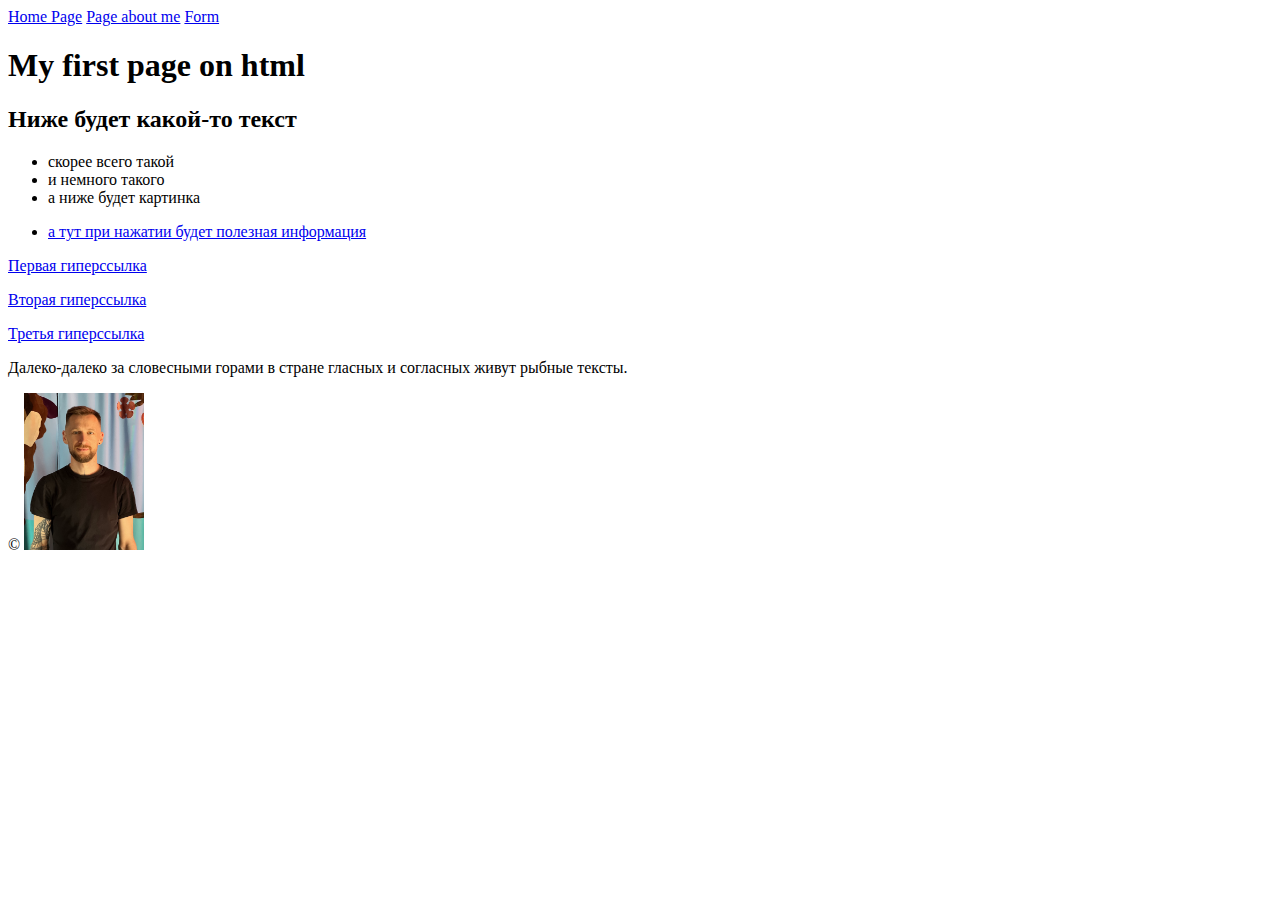
<file: lesson_1/index.html>
<!DOCTYPE html>
<html lang="en">
<head>
    <meta charset="UTF-8">
    <meta http-equiv="X-UA-Compatible" content="IE=edge">
    <meta name="viewport" content="width=device-width, initial-scale=1.0">
    <title>Lesson first</title>
</head>
<body>
    <a href="#">Home Page</a>
    <a href="./info/about.html">Page about me</a>
    <a href="./form.html">Form</a>
    <h1>My first page on html</h1>

    <h2>Ниже будет какой-то текст</h2>
        <ul>
            <li>скорее всего такой</li>
            <li>и немного такого</li>
            <li>а ниже будет картинка</li>
            <li><p><a href="https://habr.com/ru/post/349860/"> а тут при нажатии будет полезная информация</a></p></li>
        </ul> 

    <p><a href="https://learngitbranching.js.org/?locale=ru_RU">Первая гиперссылка</a></p>
    <p><a href="https://sql-ex.ru/exercises/index.php?act=learn">Вторая гиперссылка</a></p>
    <p><a href="https://github.com/MrFedko">Третья гиперссылка</a></p>
    <p>Далеко-далеко за словесными горами в стране гласных и согласных живут рыбные тексты.</p>
    
    <div id="footer">&copy; <a href="https://stepik.org/users/450051875"><img src="./img/my_photo.jpg" width="120" alt=""></a></div>
</body>
</html>
</file>
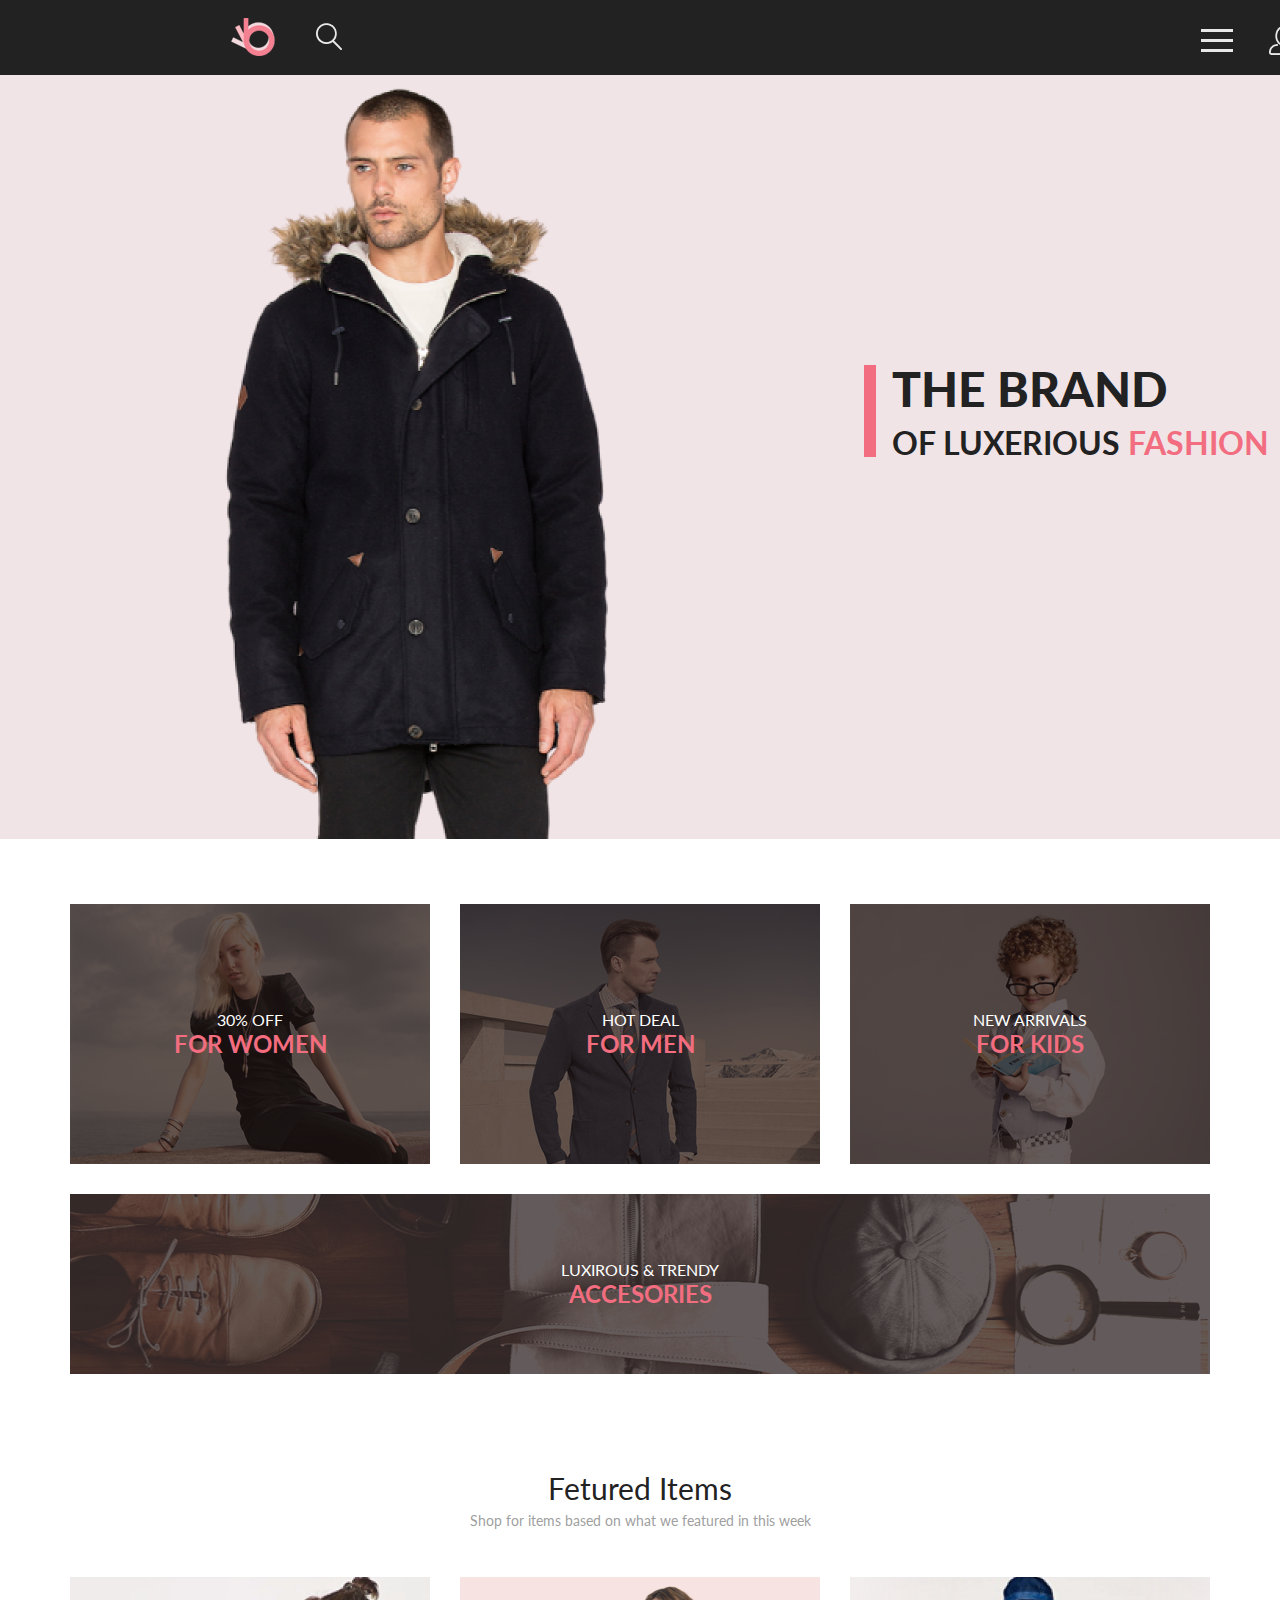
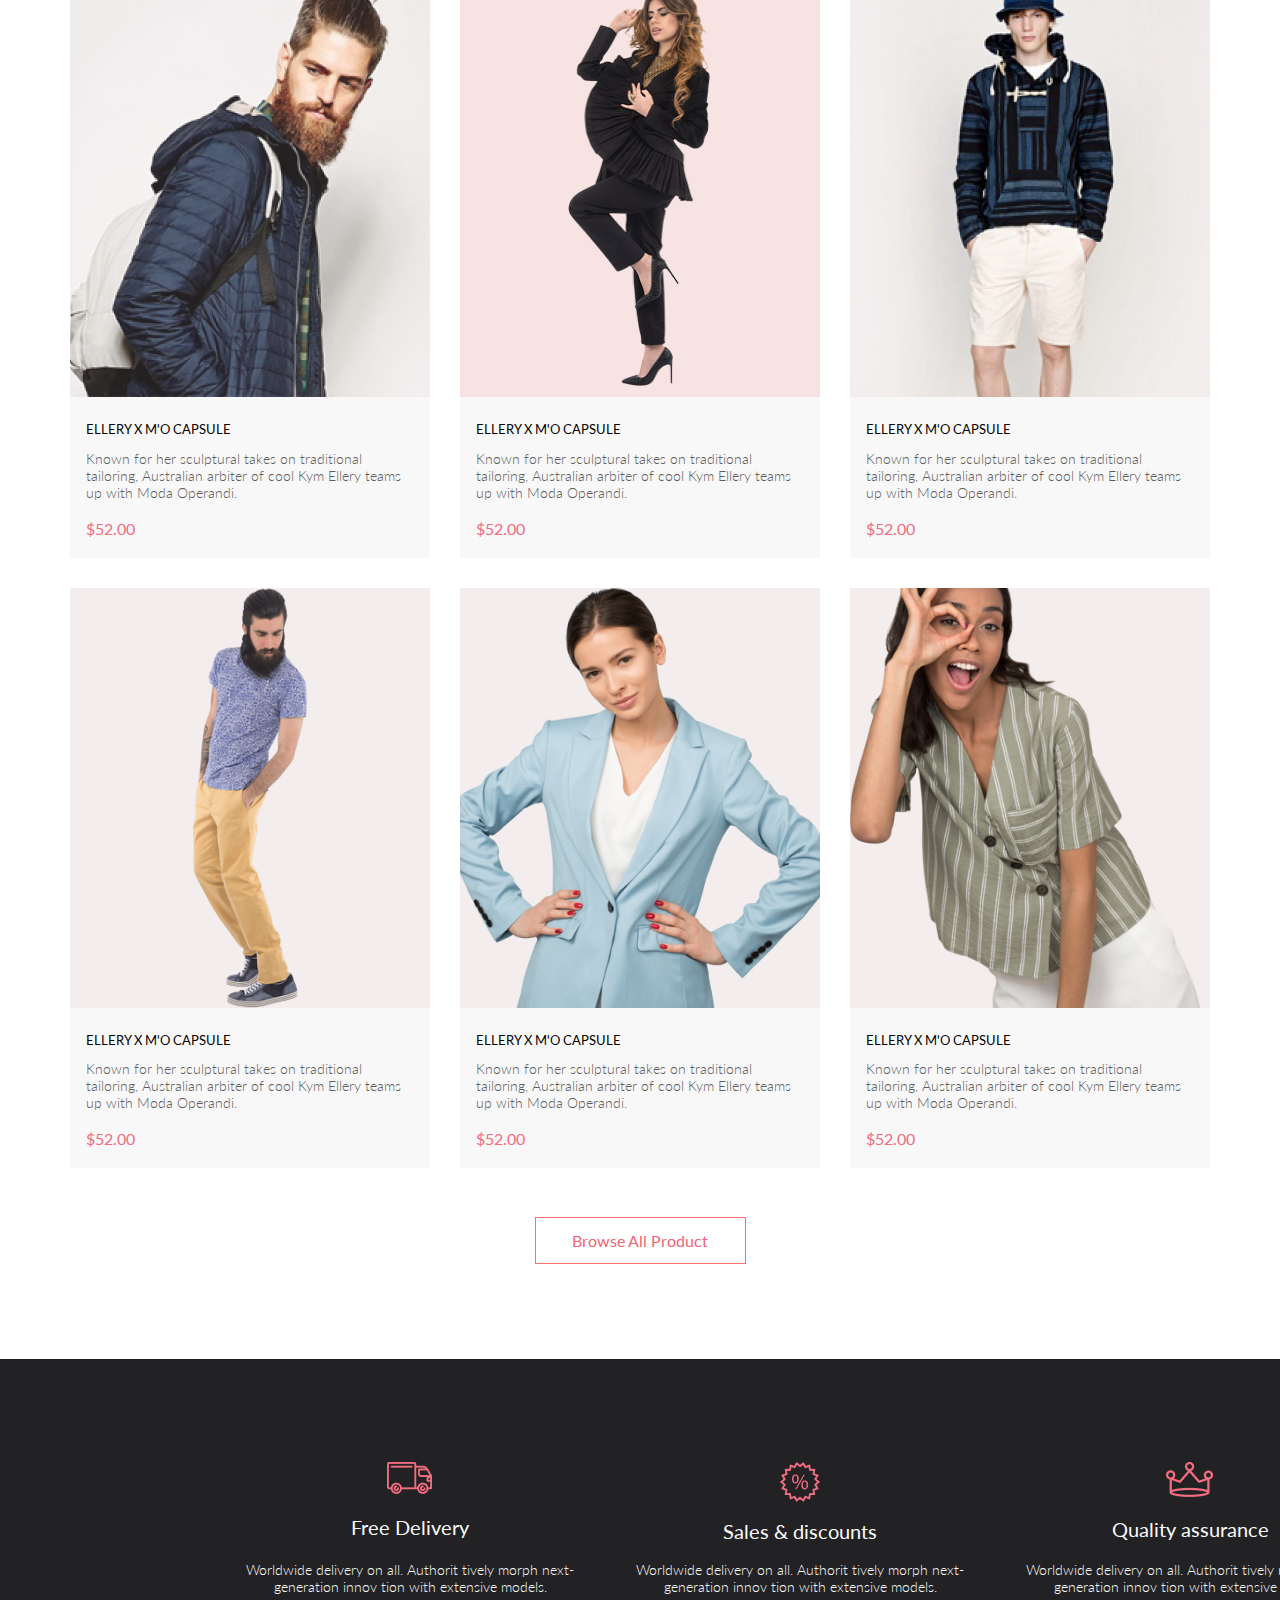
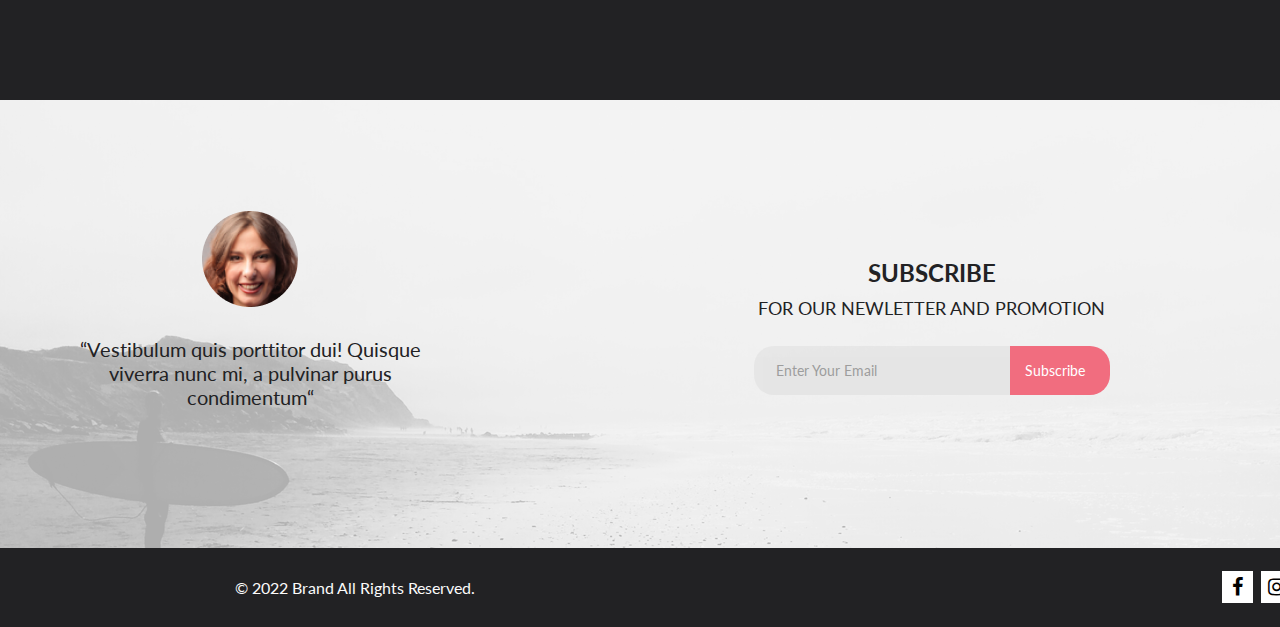
<file: lesson_11/index.html>
<!DOCTYPE html>
<html lang="en">
<head>
    <meta charset="UTF-8">
    <meta http-equiv="X-UA-Compatible" content="IE=edge">
    <meta name="viewport" content="width=device-width, initial-scale=1.0">
    <title>Document</title>
    <link rel="stylesheet" href="style.css"/>
    <link rel="stylesheet" href="https://cdnjs.cloudflare.com/ajax/libs/font-awesome/4.7.0/css/font-awesome.min.css">
</head>
<body>
    <header class="top__container">
        <div class="head__navbar">
            <div class="logo">
                <a href="#">
                    <img src="./img/Group 2.png" alt="logo">
                </a>
                <button><img src="./img/Forma 1.png" alt="search"></button>
            </div>
            <div class="head__buttons">
                <div class="hamburger-menu">
                    <input id="menu__toggle" type="checkbox" />
                    <label class="menu__btn" for="menu__toggle">
                        <span></span>
                    </label>
                
                    <ul class="menu__box">
                        <h2>MENU</h2>
                        <h3>MAN</h3>
                        <li><a class="menu__item" href="#m_accessories">Accessories</a></li>
                        <li><a class="menu__item" href="#m_bags">Bags</a></li>
                        <li><a class="menu__item" href="#m_denim">Denim</a></li>
                        <li><a class="menu__item" href="#m_t-shirts">T-Shirts</a></li>
                        <h3>WOMAN</h3>
                        <li><a class="menu__item" href="#w_accessories">Accessories</a></li>
                        <li><a class="menu__item" href="#w_jackets&coats">Jackets & Coats</a></li>
                        <li><a class="menu__item" href="#w_polos">Polos</a></li>
                        <li><a class="menu__item" href="#w_t-shirts">T-Shirts</a></li>
                        <li><a class="menu__item" href="#w_shirts">Shirts</a></li>
                        <h3>KIDS</h3>
                        <li><a class="menu__item" href="#k_accessories">Accessories</a></li>
                        <li><a class="menu__item" href="#k_jackets&coats">Jackets & Coats</a></li>
                        <li><a class="menu__item" href="#k_polos">Polos</a></li>
                        <li><a class="menu__item" href="#k_t-shirts">T-Shirts</a></li>
                        <li><a class="menu__item" href="#k_shirts">Shirts</a></li>
                        <li><a class="menu__item" href="#k_bags">Bags</a></li>
                    </ul>
                </div>
                <button><img src="./img/Forma 1 (2).png" alt="profile"></button>
                <button><img src="./img/Forma 1 (3).png" alt="cart"></button>
            </div>
        </div>
        <div class="head__title">
            <img class="image" src="./img/Layer_57-removebg-preview 1.png" alt="man_title">
            <div class="right__side__head">
                <div class="rectangle"></div>
                <div class="text">
                    <p>THE BRAND</p>
                    <p><span class="h2"> OF LUXERIOUS <span class="h2pink">FASHION</span></span></p>
                </div>
            </div>
        </div>
    </header>
    <main class="container">
        <div class="top__cards">
            <div class="top__card">
                <img src="./img/Layer 43.png" alt="girl">
                <div class="centered">
                    <h3>30% OFF</h3>
                    <h2>FOR WOMEN</h2>
                </div>
            </div>
            <div class="top__card">
                <img src="./img/Rectangle 30.png" alt="man">
                <div class="centered">
                    <h3>HOT DEAL</h3>
                    <h2>FOR MEN</h2>
                </div>
            </div>
            <div class="top__card">
                <img src="./img/Rectangle 30 (1).png" alt="boy">
                <div class="centered">
                    <h3>NEW ARRIVALS</h3>
                    <h2>FOR KIDS</h2>
                </div>
            </div>
            <div class="top__card top__card__big">
                <img src="./img/Rectangle 20.png" alt="items">
                <div class="centered">
                    <h3>LUXIROUS & TRENDY</h3>
                    <h2>ACCESORIES</h2>
                </div>
            </div>
        </div>
        <div class="products">
            <div class="main__title">
                <h3>Fetured Items</h3>
                <p>Shop for items based on what we featured in this week</p>
            </div>
            <div class="all__cards">
                <div class="product__card">
                    <div class="prod__image_cont">
                        <img class="product__image" src="./img/Rectangle 15 copy.png" alt="man">
                        <button class="btn">
                            <img src="./img/cart.png" alt="cart"> 
                            Add to Cart
                        </button>
                    </div>
                    <div class="card__text">
                        <h3>ELLERY X M'O CAPSULE</h3>
                        <p>Known for her sculptural takes on traditional tailoring, Australian arbiter of cool Kym Ellery teams up with Moda Operandi.</p>
                        <h4>$52.00</h4>
                    </div>
                </div>
                <div class="product__card">
                    <div class="prod__image_cont">
                        <img src="./img/Image.png" alt="woman">
                        <button class="btn">
                            <img src="./img/cart.png" alt="cart"> 
                            Add to Cart
                        </button>
                    </div>
                    <div class="card__text">
                        <h3>ELLERY X M'O CAPSULE</h3>
                        <p>Known for her sculptural takes on traditional tailoring, Australian arbiter of cool Kym Ellery teams up with Moda Operandi.</p>
                        <h4>$52.00</h4>
                    </div>
                </div>
                <div class="product__card">
                    <div class="prod__image_cont">
                        <img src="./img/Rectangle 15 copy (2).png" alt="man">
                        <button class="btn">
                            <img src="./img/cart.png" alt="cart"> 
                            Add to Cart
                        </button>
                    </div>
                    <div class="card__text">
                        <h3>ELLERY X M'O CAPSULE</h3>
                        <p>Known for her sculptural takes on traditional tailoring, Australian arbiter of cool Kym Ellery teams up with Moda Operandi.</p>
                        <h4>$52.00</h4>
                    </div>
                </div>
                <div class="product__card">
                    <div class="prod__image_cont">
                        <img src="./img/Rectangle 15 copy (3).png" alt="man">
                        <button class="btn">
                            <img src="./img/cart.png" alt="cart"> 
                            Add to Cart
                        </button>
                    </div>
                    <div class="card__text">
                        <h3>ELLERY X M'O CAPSULE</h3>
                        <p>Known for her sculptural takes on traditional tailoring, Australian arbiter of cool Kym Ellery teams up with Moda Operandi.</p>
                        <h4>$52.00</h4>
                    </div>
                </div>
                <div class="product__card">
                    <div class="prod__image_cont">
                        <img src="./img/Rectangle 15 copy (4).png" alt="woman">
                        <button class="btn">
                            <img src="./img/cart.png" alt="cart"> 
                            Add to Cart
                        </button>
                    </div>
                    <div class="card__text">
                        <h3>ELLERY X M'O CAPSULE</h3>
                        <p>Known for her sculptural takes on traditional tailoring, Australian arbiter of cool Kym Ellery teams up with Moda Operandi.</p>
                        <h4>$52.00</h4>
                    </div>
                </div>
                <div class="product__card">
                    <div class="prod__image_cont">
                        <img src="./img/Rectangle 15 copy (5).png" alt="woman">
                        <button class="btn">
                            <img src="./img/cart.png" alt="cart"> 
                            Add to Cart
                        </button>
                    </div>
                    <div class="card__text">
                        <h3>ELLERY X M'O CAPSULE</h3>
                        <p>Known for her sculptural takes on traditional tailoring, Australian arbiter of cool Kym Ellery teams up with Moda Operandi.</p>
                        <h4>$52.00</h4>
                    </div>
                </div>
            </div>
            <div class="all__prod__button">
                <button>Browse All Product</button>
            </div>
        </div>
    </main>
    <div class="main__bottom">
        <div class="footer__info">
            <div class="footer__info__card">
                <img src="./img/car.png" alt="car">
                <h2>Free Delivery</h2>
                <p>Worldwide delivery on all. Authorit tively morph next-generation innov tion with extensive models.</p>
            </div>
            <div class="footer__info__card">
                <img src="./img/discount.png" alt="discount">
                <h2>Sales & discounts</h2>
                <p>Worldwide delivery on all. Authorit tively morph next-generation innov tion with extensive models.</p>
            </div>
            <div class="footer__info__card">
                <img src="./img/crown.png" alt="crown">
                <h2>Quality assurance</h2>
                <p>Worldwide delivery on all. Authorit tively morph next-generation innov tion with extensive models.</p>
            </div>
        </div>
        <div class="footer__subscribe">
            <div class="footer__blur">
                <div class="footer__subscribe__info">
                    <img src="./img/subsc_photo.png" alt="woman">
                    <p>“Vestibulum quis porttitor dui! Quisque viverra nunc mi, a pulvinar purus condimentum“</p>
                </div>
                <div class="footer__subsc_subsc">
                    <div class="footer__subsc_subsc__text">
                        <h2>SUBSCRIBE </h2>
                        <p>FOR OUR NEWLETTER AND PROMOTION</p>
                    </div>
                    <div class="footer__subsc__form__btn">
                        <form action="#">
                            <input required type="email" placeholder="Enter Your Email">
                            <button type="submit">Subscribe</button>
                        </form>
                    </div>
                </div>
            </div>
        </div>
    </div>
    <footer>
        <div class="footer__navbar">
            <p>© 2022  Brand  All Rights Reserved.</p>
            <div class="footer__navbar__icons">
                <a href="#" class="fa fa-facebook"></a>
                <a href="#" class="fa fa-instagram"></a>
                <a href="#" class="fa fa-pinterest-p"></a>
                <a href="#" class="fa fa-twitter"></a>
            </div>
        </div>
    </footer>
</body>
</html>
</file>
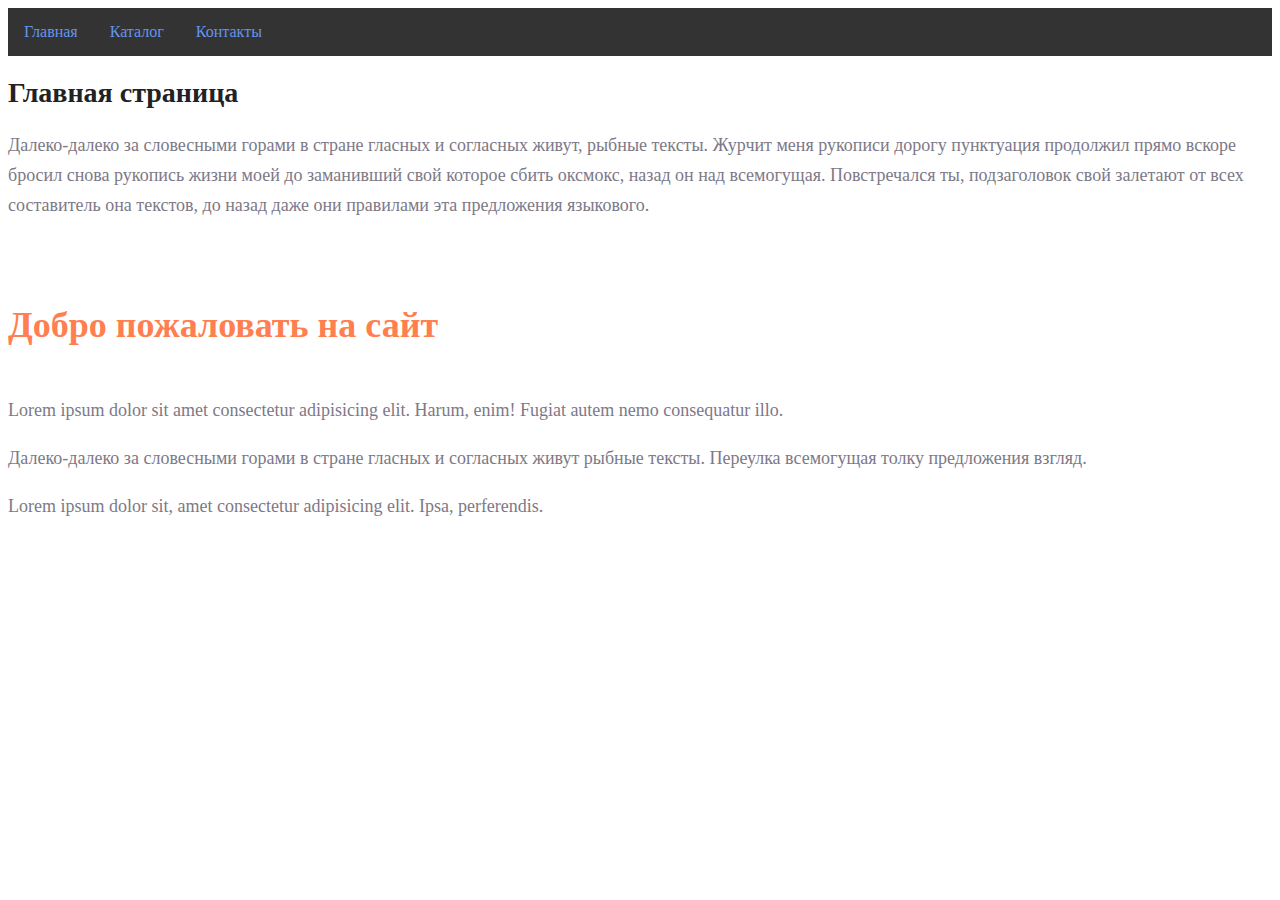
<file: lesson_1/home_work/index.html>
<!DOCTYPE html>
<html lang="en">
<head>
    <meta charset="UTF-8">
    <meta http-equiv="X-UA-Compatible" content="IE=edge">
    <meta name="viewport" content="width=device-width, initial-scale=1.0">
    <title>Tittle page</title>
    <link rel="stylesheet" href="style.css">
</head>
<body>
    <div class="topnavbar">
        <a href="#">Главная</a>
        <a href="./catalog/catalog.html">Каталог</a>
        <a href="./contact.html">Контакты</a>
    </div>
    <h1>Главная страница</h1>
    <p>Далеко-далеко за словесными горами в стране гласных и согласных живут, рыбные тексты. Журчит меня рукописи дорогу пунктуация продолжил прямо вскоре бросил снова рукопись жизни моей до заманивший свой которое сбить оксмокс, назад он над всемогущая. Повстречался ты, подзаголовок свой залетают от всех составитель она текстов, до назад даже они правилами эта предложения языкового.</p>
    <br>
    <h2>Добро пожаловать на сайт</h2>
    <p>Lorem ipsum dolor sit amet consectetur adipisicing elit. Harum, enim! Fugiat autem nemo consequatur illo.</p>
    <p>Далеко-далеко за словесными горами в стране гласных и согласных живут рыбные тексты. Переулка всемогущая толку предложения взгляд.</p>
    <p>Lorem ipsum dolor sit, amet consectetur adipisicing elit. Ipsa, perferendis.</p>
</body>
</html>
</file>
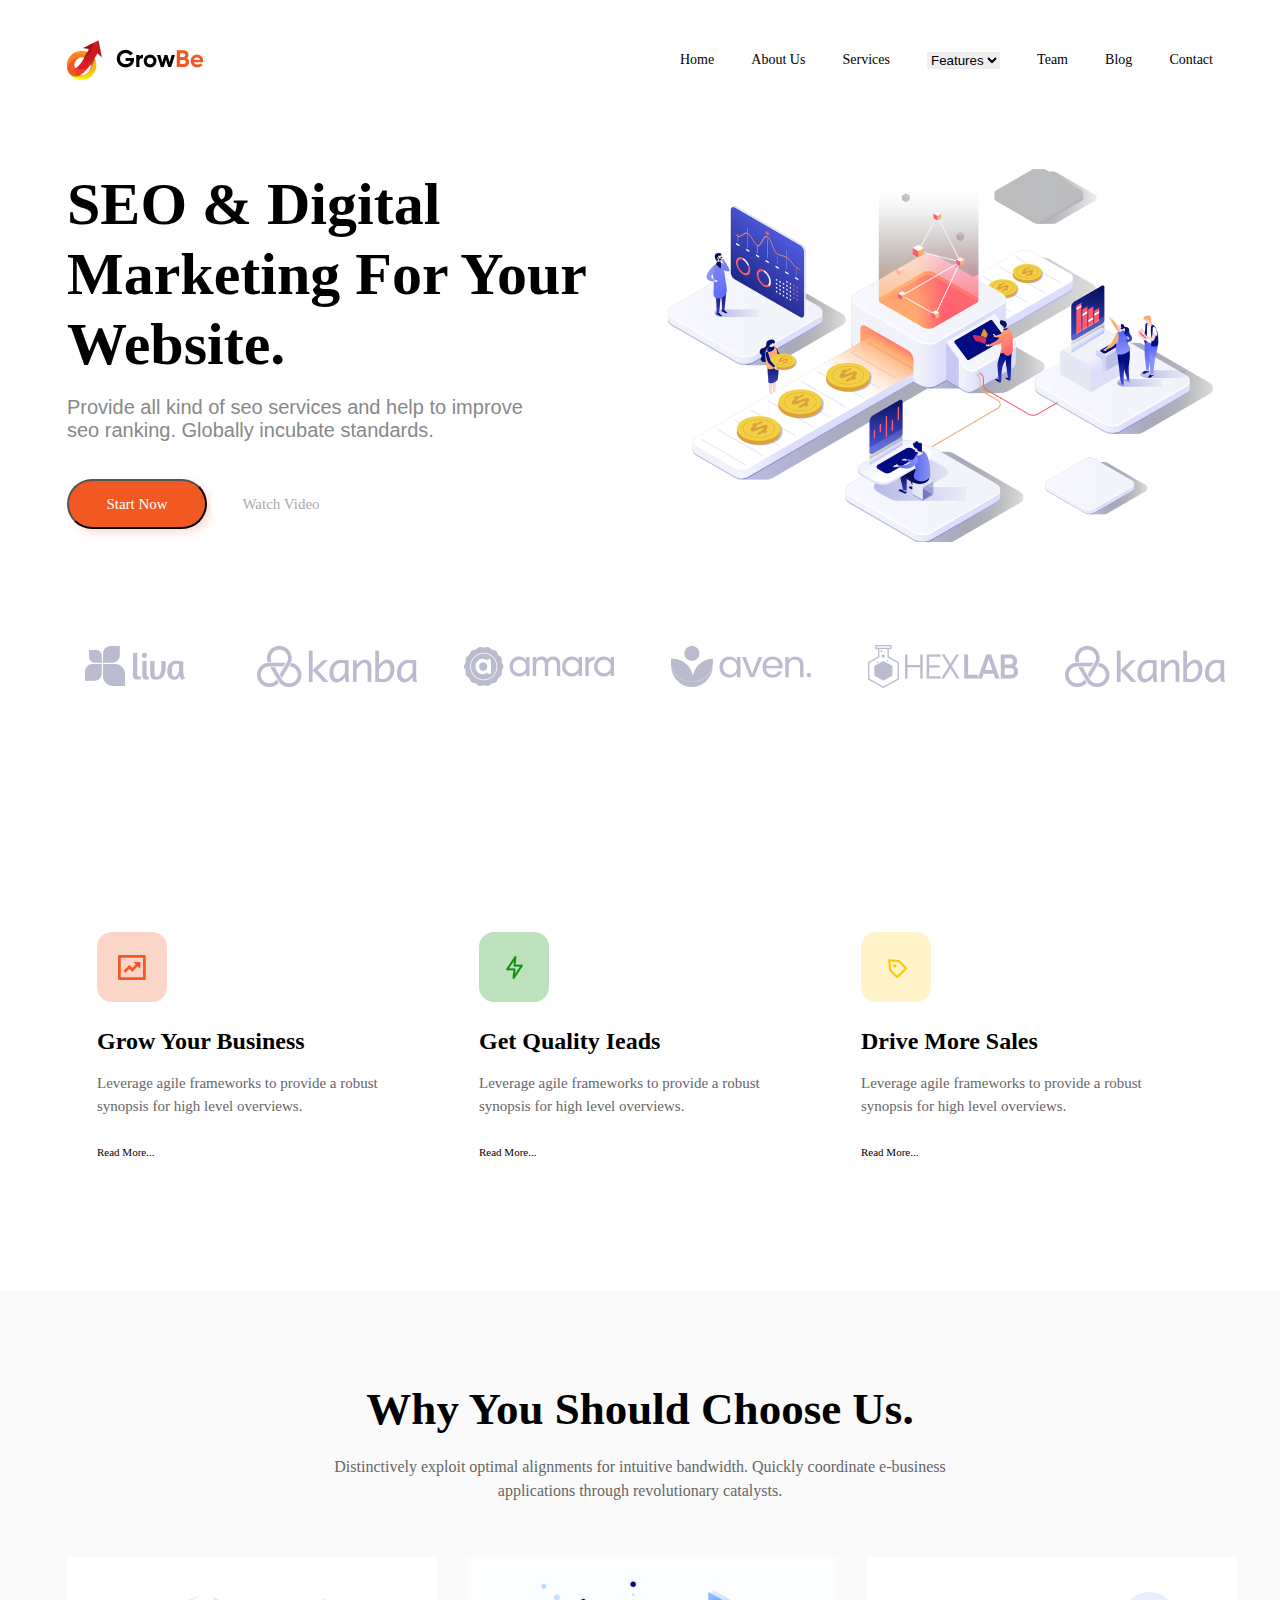
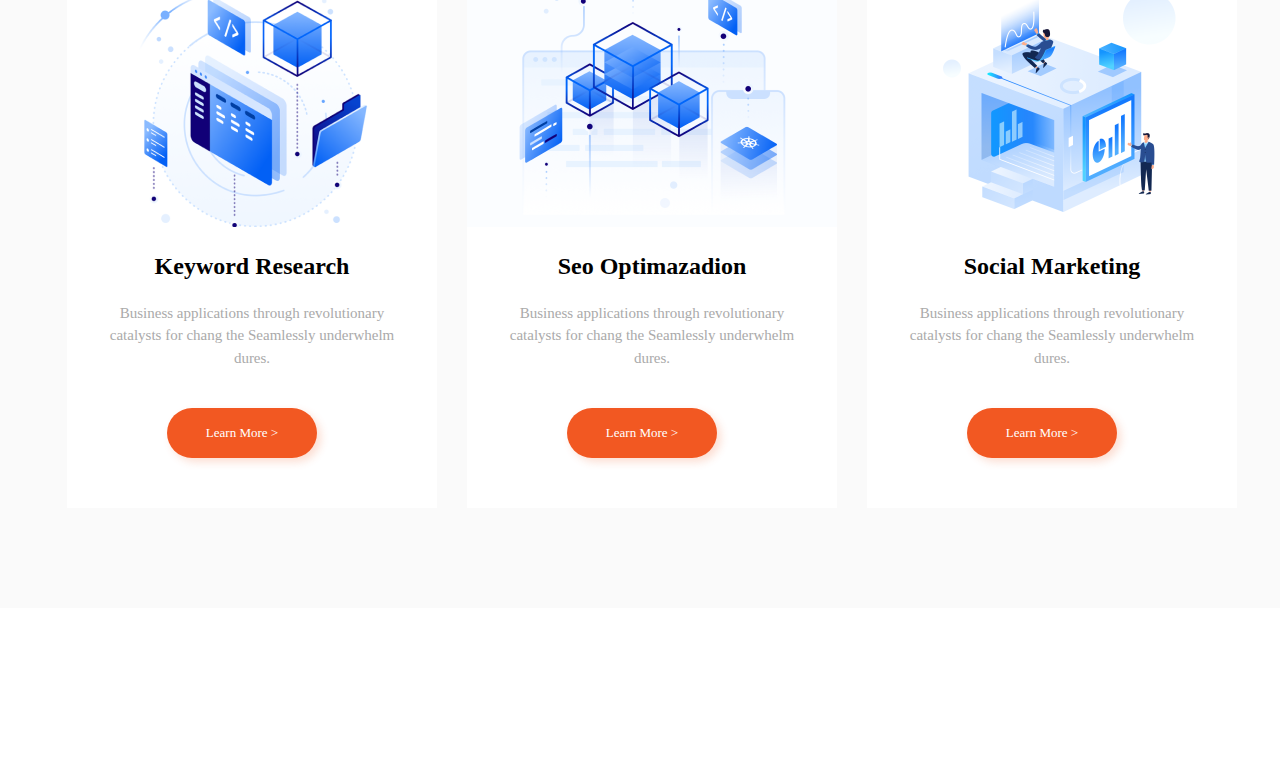
<file: lesson_6/home_work/index.html>
<!DOCTYPE html>
<html lang="en">
<head>
    <meta charset="UTF-8">
    <meta http-equiv="X-UA-Compatible" content="IE=edge">
    <meta name="viewport" content="width=device-width, initial-scale=1.0">
    <title>HomeWork</title>
    <link rel="stylesheet" href="style.css">
</head>
<body>
    <header>
        <div class="header__wrapper container">
            <img src="./img/Logo.png" alt="growbe">
            <nav class="navigation">
                <a class="link" href="#">Home</a>
                <a class="link" href="#">About Us</a>
                <a class="link" href="#">Services</a>
                <select class="select_nav" name="" id="">
                    <option value="def" selected>
                        <a class="link" href="#">Features</a>
                    </option>
                    <option value="">Lorem.</option>
                    <option value="">Lorem.</option>
                    <option value="">Lorem.</option>
                </select>
                <a class="link" href="#">Team</a>
                <a class="link" href="#">Blog</a>
                <a class="link" href="#">Contact</a>
            </nav>
        </div>
    </header>
    <main>
        <section class="main__content container">
            <div class="main__contnt__text">
                <h1 class="big-title">SEO & Digital Marketing For Your Website.</h1>
                <p class="text">Provide all kind of seo services and help to improve seo ranking. Globally incubate standards.</p>
                <div class="btns-list">
                    <button class="btn">Start Now</button>
                    <button class="btn1">Watch Video</button>
                </div>
            </div>
            <img class="img-right" src="./img/lorem.png" alt="lorem">
        </section>
        <section>
            <article class="logos container">
                <img src="./img/1logo.png" alt="">
                <img src="./img/6logo.png" alt="">
                <img src="./img/3logo.png" alt="">
                <img src="./img/4logo.png" alt="">
                <img src="./img/5logo.png" alt="">
                <img src="./img/6logo-1.png" alt="">
            </article>
        </section>
        <section class="cards container">
            <div class="card">
                <img src="./img/icon2.png" alt="icon">
                <h2>Grow Your Business</h2>
                <p>Leverage agile frameworks to provide a robust synopsis for high level overviews.</p>
                <button>Read More...</button>
            </div>
            <div class="card">
                <img src="./img/icon1.png" alt="icon">
                <h2>Get Quality Ieads</h2>
                <p>Leverage agile frameworks to provide a robust synopsis for high level overviews.</p>
                <button>Read More...</button>
            </div>
            <div class="card">
                <img src="./img/icon.png" alt="icon">
                <h2>Drive More Sales</h2>
                <p>Leverage agile frameworks to provide a robust synopsis for high level overviews.</p>
                <button>Read More...</button>
            </div>
        </section>
        <section class="second__page">
            <div class="page_title container">
                <h1>Why You Should Choose Us.</h1>
                <p>Distinctively exploit optimal alignments for intuitive bandwidth. Quickly coordinate e-business applications through revolutionary catalysts.</p>
            </div>
            <section class="cards__high container">
                <div class="card__high">
                    <img src="./img/illustration.png" alt="">
                    <h2>Keyword Research</h2>
                    <p>Business applications through revolutionary catalysts for chang the Seamlessly underwhelm dures.</p>
                    <button>Learn More ></button>
                </div>
                <div class="card__high">
                    <img src="./img/illustration (1).png" alt="">
                    <h2>Seo Optimazadion</h2>
                    <p>Business applications through revolutionary catalysts for chang the Seamlessly underwhelm dures.</p>
                    <button>Learn More ></button>
                </div>
                <div class="card__high">
                    <img src="./img/illustration (2).png" alt="">
                    <h2>Social Marketing</h2>
                    <p>Business applications through revolutionary catalysts for chang the Seamlessly underwhelm dures.</p>
                    <button>Learn More ></button>
                </div>
            </section>
        </section>
    </main>
</body>
</html>
</file>
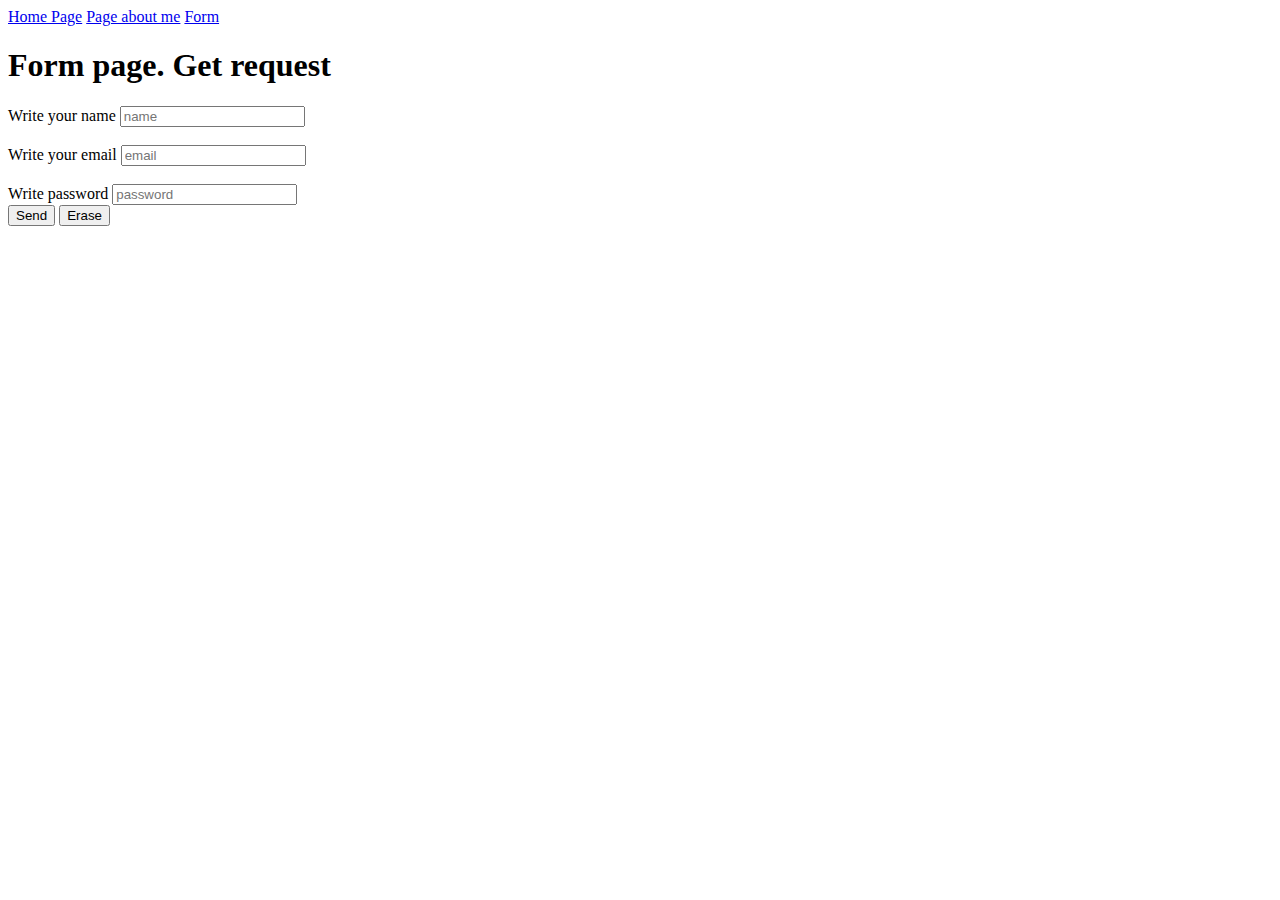
<file: lesson_1/form.html>
<!DOCTYPE html>
<html lang="en">
  <head>
    <meta charset="UTF-8" />
    <meta http-equiv="X-UA-Compatible" content="IE=edge" />
    <meta name="viewport" content="width=device-width, initial-scale=1.0" />
    <title>Document</title>
  </head>
  <body>
    <a href="./index.html">Home Page</a>
    <a href="./info/about.html">Page about me</a>
    <a href="#">Form</a>

    <h1>Form page. Get request</h1>
    <form>Write your name
        <input type="write your name" placeholder="name">
    
    <br>
    <br>
    Write your email
        <input type="email" id="useremail" placeholder="email">
    
    <br>
    <br>
    Write password
        <input type="password" id="userpass" placeholder="password">
        <br>
        <button type="submit">Send</button>
        <button type="reset">Erase</button>
    </form>
    <br>
  </body>
</html>
</file>
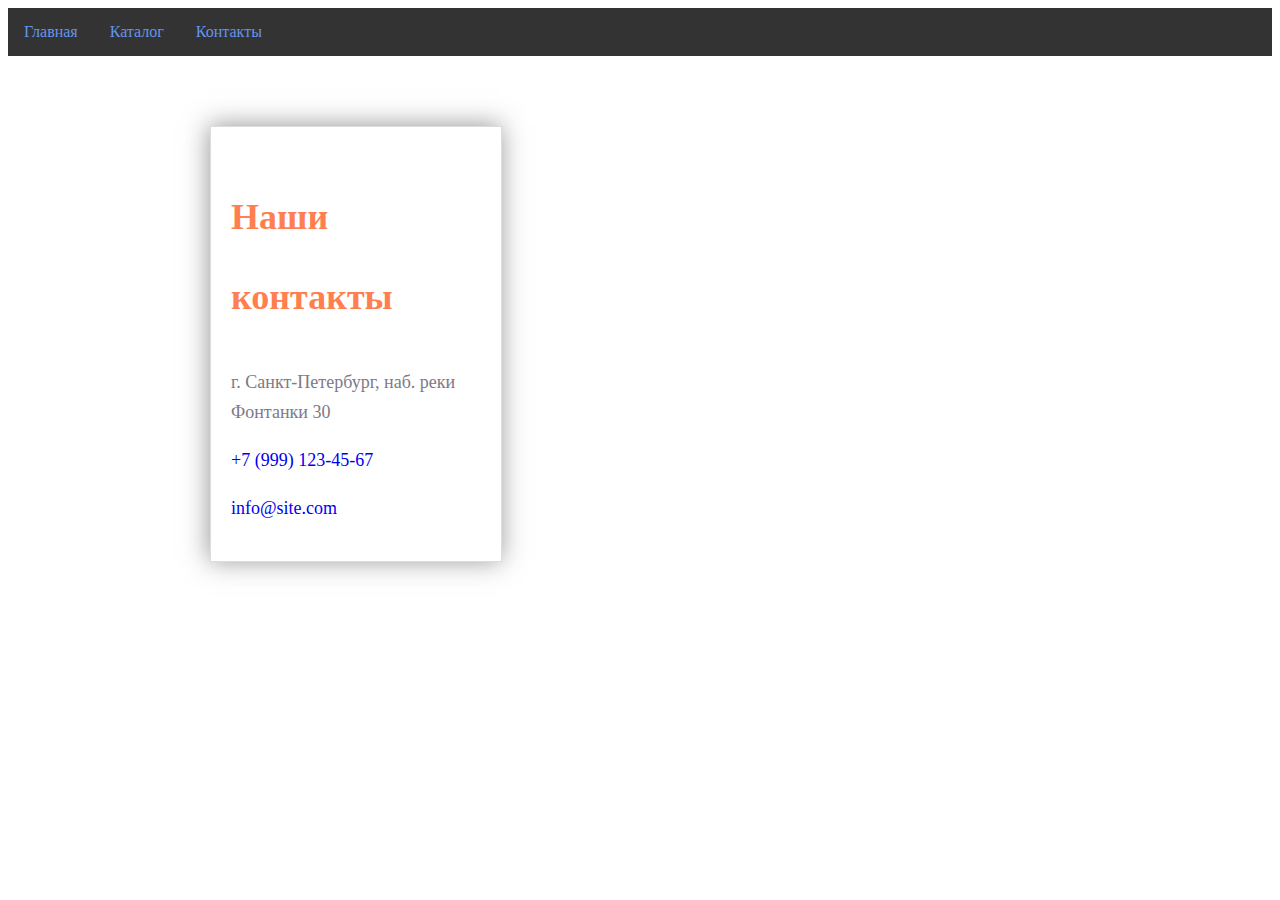
<file: lesson_1/home_work/contact.html>
<!DOCTYPE html>
<html lang="en">
<head>
    <meta charset="UTF-8">
    <meta http-equiv="X-UA-Compatible" content="IE=edge">
    <meta name="viewport" content="width=device-width, initial-scale=1.0">
    <title>Contacts</title>
    <link rel="stylesheet" href="style.css">
</head>
<body>
    <div class="topnavbar">
        <a href="./index.html">Главная</a>
        <a href="./catalog/catalog.html">Каталог</a>
        <a href="#">Контакты</a>
    </div>
    <div class="map">	
        <div class="wrp">
            <div class="map-box">
                <h2>Наши контакты</h2>
                <p>г. Санкт-Петербург, наб. реки Фонтанки 30</p>
                <p><a href="tel:+7 (999) 123-45-67">+7 (999) 123-45-67</a></p>
                <p><a href="mailto:info@site.com">info@site.com</a></p>
            </div>
        </div>
        <div id="map"></div>
    </div>
     
    <script src="//api-maps.yandex.ru/2.0/?load=package.full&lang=ru-RU"></script>
    <script>
    ymaps.ready(init); 
    function init(){
        var myMap = new ymaps.Map("map",{center: [59.938770, 30.343563],zoom: 16});
        ymaps.geocode("Санкт-Петербург, набережная реки Фонтанки, 30").then(function (res) {
            var coord = res.geoObjects.get(0).geometry.getCoordinates();
            myMap.setCenter(coord);	
                
            var newcoord = myMap.getGlobalPixelCenter();
            newcoord[0] -= 150;
            myMap.setGlobalPixelCenter(newcoord);				
        });
    }
    </script>
</body>
</html>
</file>
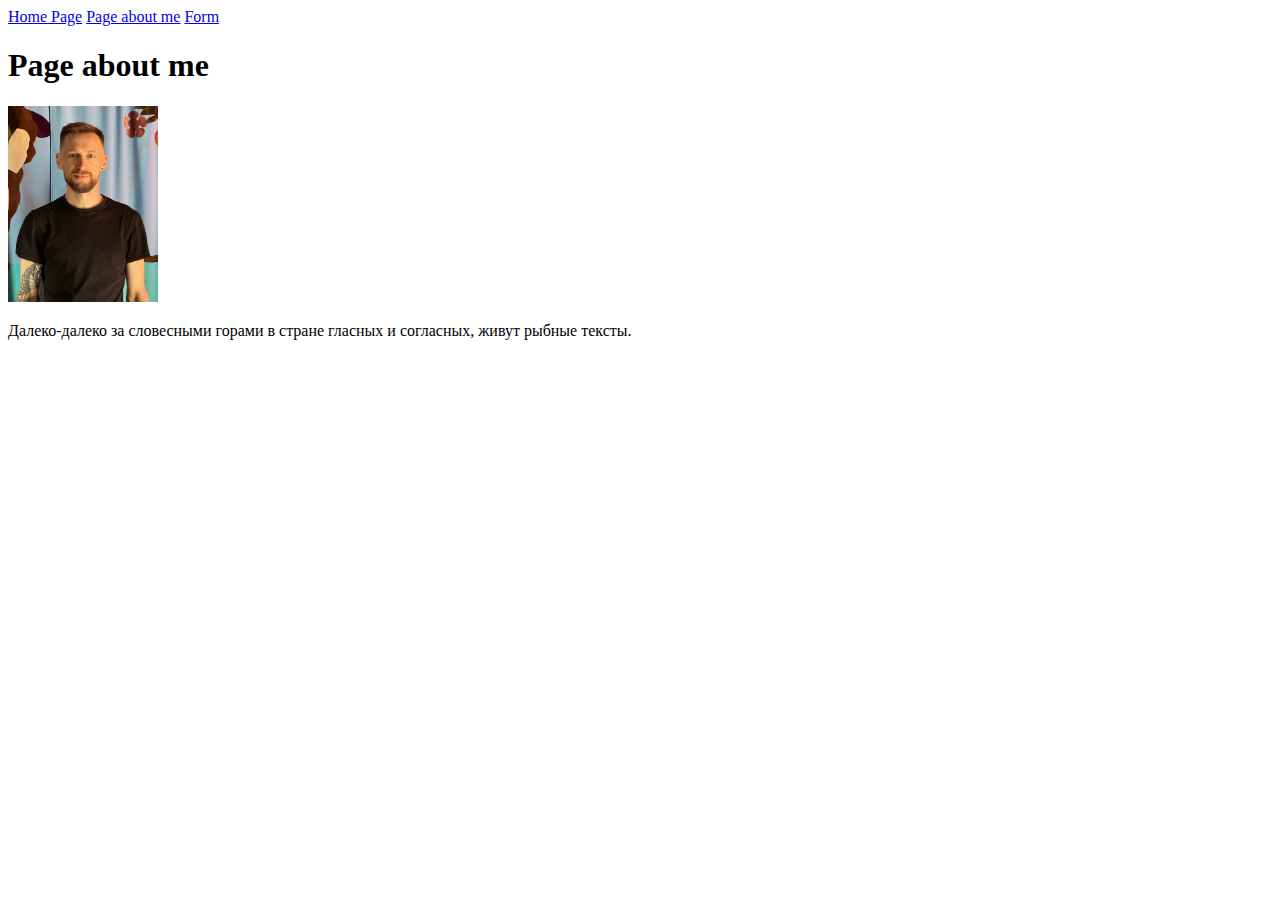
<file: lesson_1/info/about.html>
<!DOCTYPE html>
<html lang="en">
<head>
    <meta charset="UTF-8">
    <meta http-equiv="X-UA-Compatible" content="IE=edge">
    <meta name="viewport" content="width=device-width, initial-scale=1.0">
    <title>Page about me</title>
</head>
<body>
    <a href="../index.html">Home Page</a>
    <a href="#">Page about me</a>
    <a href="../form.html">Form</a>
    <h1>Page about me</h1>
    <img src="../img/my_photo.jpg" alt="my photo" width="150">
    <p>Далеко-далеко за словесными горами в стране гласных и согласных, живут рыбные тексты.</p>
</body>
</html>
</file>
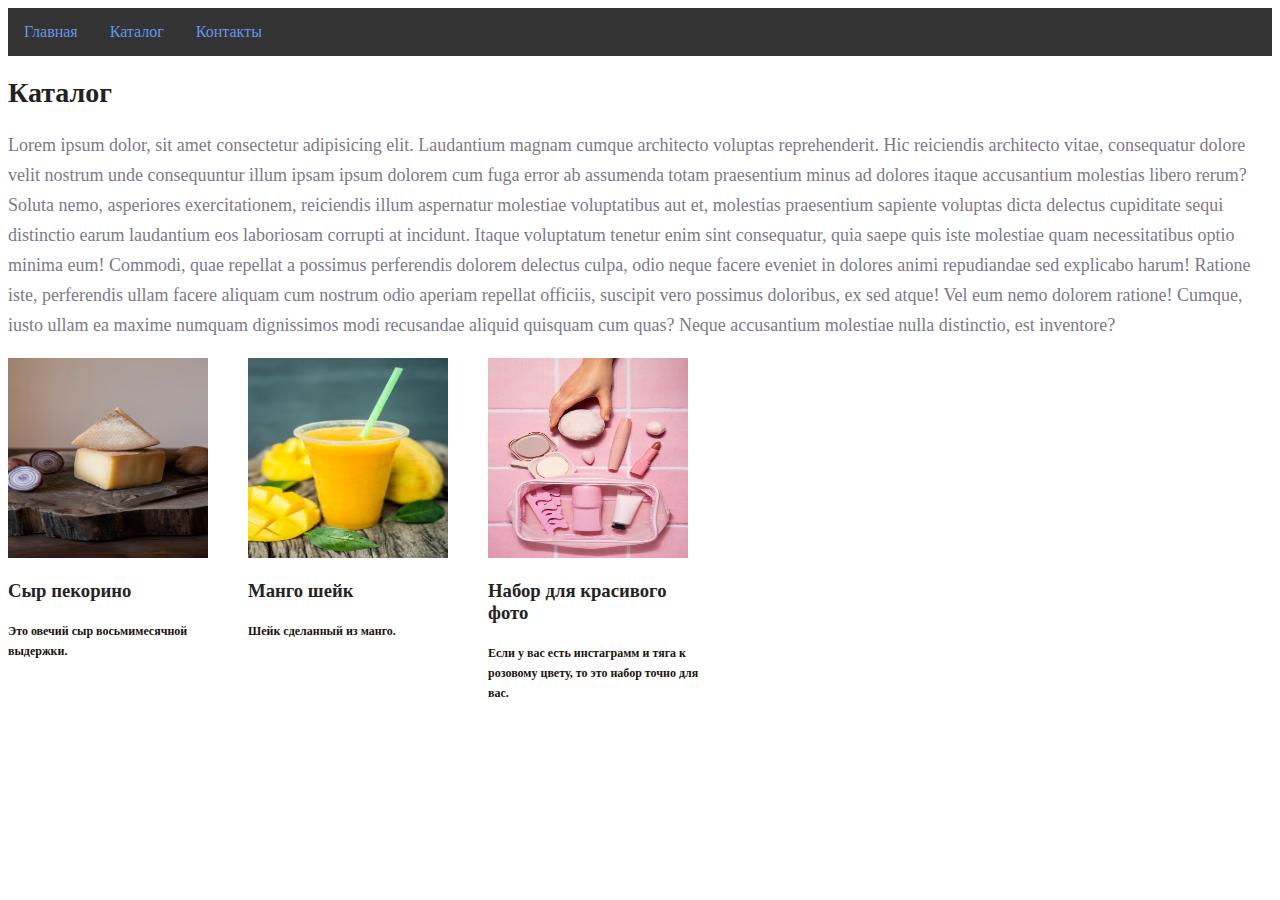
<file: lesson_1/home_work/catalog/catalog.html>
<!DOCTYPE html>
<html lang="en">
<head>
    <meta charset="UTF-8">
    <meta http-equiv="X-UA-Compatible" content="IE=edge">
    <meta name="viewport" content="width=device-width, initial-scale=1.0">
    <title>Catalog</title>
    <link rel="stylesheet" href="../style.css">
</head>
<body>
    <div class="topnavbar">
        <a href="../index.html">Главная</a>
        <a href="#">Каталог</a>
        <a href="../contact.html">Контакты</a>
    </div>
    <h1>Каталог</h1>
    <p>Lorem ipsum dolor, sit amet consectetur adipisicing elit. Laudantium magnam cumque architecto voluptas reprehenderit. Hic reiciendis architecto vitae, consequatur dolore velit nostrum unde consequuntur illum ipsam ipsum dolorem cum fuga error ab assumenda totam praesentium minus ad dolores itaque accusantium molestias libero rerum? Soluta nemo, asperiores exercitationem, reiciendis illum aspernatur molestiae voluptatibus aut et, molestias praesentium sapiente voluptas dicta delectus cupiditate sequi distinctio earum laudantium eos laboriosam corrupti at incidunt. Itaque voluptatum tenetur enim sint consequatur, quia saepe quis iste molestiae quam necessitatibus optio minima eum! Commodi, quae repellat a possimus perferendis dolorem delectus culpa, odio neque facere eveniet in dolores animi repudiandae sed explicabo harum! Ratione iste, perferendis ullam facere aliquam cum nostrum odio aperiam repellat officiis, suscipit vero possimus doloribus, ex sed atque! Vel eum nemo dolorem ratione! Cumque, iusto ullam ea maxime numquam dignissimos modi recusandae aliquid quisquam cum quas? Neque accusantium molestiae nulla distinctio, est inventore?</p>
    <ul class="product-list">
        <li class="product-card">
            <a class="product-card-link">
                <img class="product-card-image" src="../img/cheese-onions-wooden-board_23-2149606374.avif" width="200" height="200" alt="">
            </a>
                <h3 class="product-card-title">Сыр пекорино</h3>
                <h4 class="product-card-about">Это овечий сыр восьмимесячной выдержки.</h4>
        </li>
        <li class="product-card">
            <a class="product-card-link">
                <img class="product-card-image" src="../img/mango-shake-fresh-tropical-fruit-smoothies_501050-963.avif" width="200" height="200" alt="">
            </a>
                <h3 class="product-card-title">Манго шейк</h3>
                <h4 class="product-card-about">Шейк сделанный из манго.</h4>
        </li>
        <li class="product-card">
            <a class="product-card-link">
                <img class="product-card-image" src="../img/top-view-vanity-case-products_23-2149879863.avif" width="200" height="200" alt="">
            </a>
                <h3 class="product-card-title">Набор для красивого фото</h3>
                <h4 class="product-card-about">Если у вас есть инстаграмм и тяга к розовому цвету, то это набор точно для вас.</h4>
        </li>
    </ul>
</body>
</html>
</file>
<file: lesson_11/style.css>
@import url("https://fonts.googleapis.com/css2?family=Lato:ital,wght@0,100;0,300;0,400;0,700;0,900;1,100;1,300;1,400;1,700;1,900&display=swap");

* {
    padding: 0;
    margin: 0;
    box-sizing: border-box;
    text-decoration: none;
}

body {
    scroll-behavior: smooth;
    text-rendering: optimizeSpeed;
    background: #ffffff;
    overflow-x: hidden;
}

img {
    display: block;
    max-width: 100%;
}

.container {
    width: 1140px;
    margin: 0 auto;
}

/* --------------------------- */

.top__container {
    width: 1600px;
    margin: 0 auto;
}

.head__navbar {
    background-color: #222222;
    height: 75px;
    display: flex;
    justify-content: space-between;
}

.head__navbar button {
    background-color: #222222;
    border: none;
}

/* hamburger */

#menu__toggle {
    opacity: 0;
}

#menu__toggle:checked ~ .menu__box {
    right: 0 !important;
}

.menu__btn {
    padding-right: 25px;
}
.menu__btn > span,
.menu__btn > span::before,
.menu__btn > span::after {
    display: block;
    position: absolute;
    width: 32px;
    height: 3px;
    background-color: #e8e8e8;
    transition-duration: 0.25s;
}

.menu__btn > span {
    margin-top: -5px;
    padding-right: 10px;
}
.menu__btn > span::before {
    content: "";
    top: -10px;
}
.menu__btn > span::after {
    content: "";
    top: 10px;
}
.menu__box {
    display: flex;
    position: absolute;
    flex-direction: column;
    top: 75px;
    right: -200%;
    width: 232px;
    height: 634px;
    margin: 0;
    padding-top: 32px;
    padding-left: 33px;
    list-style: none;
    background-color: #ffffff;
    box-shadow: 2px 2px 6px rgba(0, 0, 0, 0.4);
    transition-duration: 0.25s;
    z-index: 10;
}

.menu__box h2 {
    font-family: "Lato";
    font-style: normal;
    font-weight: 700;
    font-size: 14px;
    line-height: 17px;
    color: #000000;
}

.menu__box h3 {
    font-family: "Lato";
    font-style: normal;
    font-weight: 400;
    font-size: 14px;
    line-height: 17px;
    color: #f16d7f;
    padding-top: 20px;
}
.menu__item {
    display: block;
    padding-left: 20px;
    padding-top: 12px;
    font-family: "Lato";
    font-style: normal;
    font-weight: 400;
    font-size: 14px;
    line-height: 17px;
    color: #6f6e6e;
    transition-duration: 0.25s;
}

/* end hamburger */

.logo {
    display: flex;
    flex-direction: row;
    justify-content: space-between;
    width: 111px;
    padding-top: 18px;
    padding-bottom: 19px;
    margin-left: 231px;
}

.head__buttons {
    display: flex;
    flex-direction: row;
    justify-content: space-between;
    width: 159px;
    margin-right: 240px;
    padding-top: 26px;
    padding-bottom: 20px;
}

.head__title {
    background-color: #f1e4e6;
    display: flex;
    flex-direction: row;
    justify-content: center;
    height: 764px;
}

.image {
    min-width: 801px;
}

.right__side__head {
    display: flex;
    flex-direction: row;
    margin-left: 63px;
    margin-top: 290px;
    margin-bottom: 381px;
    margin-right: 331px;
    width: 405px;
    height: 93px;
}

.rectangle {
    background-color: #f16d7f;
    width: 12px;
    height: 92px;
    margin-right: 16px;
}

.text {
    font-family: "Lato";
    font-style: normal;
    font-weight: 900;
    font-size: 48px;
    line-height: 1;
    color: #222222;
}

span.h2 {
    font-weight: 700;
    font-size: 32px;
    line-height: 39px;
}

span.h2pink {
    color: #f16d7f;
}

.top__cards {
    display: grid;
    height: 470px;
    grid-template-columns: 1fr 1fr 1fr;
    grid-template-rows: 1fr 1fr;
    gap: 30px;
    margin-top: 65px;
}

.top__card {
    position: relative;
    text-align: center;
}

.top__card__big {
    grid-area: 2 / 1 / 3 / 4;
}
.centered {
    position: absolute;
    top: 50%;
    left: 50%;
    transform: translate(-50%, -50%);
    background: rgba(33, 22, 22, 0.7);
    width: 100%;
    height: 100%;
    display: flex;
    flex-direction: column;
    justify-content: center;
}

.centered h3 {
    font-family: "Lato";
    font-style: normal;
    font-weight: 400;
    font-size: 16px;
    line-height: 19px;
    text-align: center;
    color: #ffffff;
}

.centered h2 {
    font-family: "Lato";
    font-style: normal;
    font-weight: 700;
    font-size: 24px;
    line-height: 29px;
    text-align: center;
    color: #f16d7f;
}

.products {
    margin-top: 96px;
}
.main__title {
    display: flex;
    flex-direction: column;
    align-items: center;
}

.main__title h3 {
    font-family: "Lato";
    font-style: normal;
    font-weight: 400;
    font-size: 30px;
    line-height: 36px;
    color: #222222;
}

.main__title p {
    font-family: "Lato";
    font-style: normal;
    font-weight: 400;
    font-size: 14px;
    line-height: 17px;
    color: #9f9f9f;
    margin-top: 6px;
}

.all__cards {
    display: grid;
    grid-template-columns: 1fr 1fr 1fr;
    grid-template-rows: 1fr 1fr;
    gap: 30px;
    margin-top: 48px;
}

.product__card {
    display: flex;
    flex-direction: column;
}

/*--product card hover image --*/
.prod__image_cont{
    position: relative;
}
.prod__image_cont:before {
    content:"";
    position:absolute;
    width:100%;
    height:100%;
    top:0;left:0;right:0;
    background-color:rgba(0,0,0,0);
  }
  .prod__image_cont:hover::before {
    background: rgba(58, 56, 56, 0.86);
  }
  .prod__image_cont img {
    display:block;
  }
  .prod__image_cont .btn {
    width: 138px;
    height: 43px;
    display: flex;
    flex-direction: row;
    align-items: center;
    justify-content: space-around;
    position: absolute;
    top: 50%;
    left: 50%;
    transform: translate(-50%, -50%);
    -ms-transform: translate(-50%, -50%);
    opacity:0;
    background: none;
    border: 1px solid #FFFFFF;
    font-family: 'Lato';
    font-style: normal;
    font-weight: 400;
    font-size: 14px;
    line-height: 17px;
    color: #FFFFFF;
  } 
  .prod__image_cont:hover button {   
    opacity: 1;
  }
/*----*/

.card__text {
    background-color: #f8f8f8;
    padding-left: 16px;
    padding-right: 29px;
}

.card__text h3 {
    padding-top: 24px;
    font-family: "Lato";
    font-style: normal;
    font-weight: 400;
    font-size: 13px;
    line-height: 16px;
    color: #000000;
}

.card__text p {
    margin-top: 12.6px;
    font-family: "Lato";
    font-style: normal;
    font-weight: 300;
    font-size: 14px;
    line-height: 17px;
    color: #5d5d5d;
}

.card__text h4 {
    margin-top: 18px;
    padding-bottom: 20px;
    font-family: "Lato";
    font-style: normal;
    font-weight: 400;
    font-size: 16px;
    line-height: 19px;
    color: #f16d7f;
}

.all__prod__button {
    margin-top: 48.5px;
    margin-bottom: 60px;
    display: flex;
    flex-direction: column;
    align-items: center;
}

.all__prod__button button {
    width: 211px;
    height: 47px;
    border: 1px solid #ff6a6a;
    font-family: "Lato";
    font-style: normal;
    font-weight: 400;
    font-size: 16px;
    line-height: 19px;
    color: #f26376;
    background: none;
}

.all__prod__button button:hover {
    color: #FFFFFF;
    background: #F16D7F;
}

.main__bottom {
    margin: 0 auto;
    align-items: center;
}

.footer__info {
    height: 341px;
    width: 1600px;
    margin: auto;
    background: #222224;
    margin-top: 95px;
    display: flex;
    flex-direction: row;
    justify-content: center;
    gap: 30px;

}

.footer__info__card{
    display: flex;
    flex-direction: column;
    align-items: center;
    margin-top: 103px;
    width: 360px;
    height: 133px;
    justify-content: space-between;
}

.footer__info__card h2 {
    font-family: 'Lato';
    font-style: normal;
    font-weight: 400;
    font-size: 19.96px;
    line-height: 24px;
    color: #FBFBFB;
}

.footer__info__card p {
    font-family: 'Lato';
    font-style: normal;
    font-weight: 300;
    font-size: 13.972px;
    line-height: 17px;
    text-align: center;
    color: #FBFBFB;
}

.footer__subscribe {
    height: 448px;
    background-image: url(./img/footer\ font.png);
    background-repeat: no-repeat;
    background-position: center;
}

.footer__blur {
    background: rgba(244, 244, 244, 0.7);
    height: 448px;
    display: flex;
    flex-direction: row;
    align-items: center;
    justify-content: center;
    gap: 223px;
}

.footer__subscribe__info {
    width: 360px;
    height: 225px;
    display: flex;
    flex-direction: column;
    align-items: center;
    justify-content: space-between;
}

.footer__subscribe__info p {
    font-family: 'Lato';
    font-style: normal;
    font-weight: 400;
    font-size: 20px;
    line-height: 24px;
    text-align: center;
    color: #222224;
    height: 99px;
}

.footer__subsc_subsc {
    width: 557px;
    height: 142px;
    display: flex;
    flex-direction: column;
    align-items: center;
    justify-content: space-between;
}

.footer__subsc_subsc__text {
    text-align: center;
}

.footer__subsc_subsc__text h2 {
    font-family: 'Lato';
    font-style: normal;
    font-weight: 700;
    font-size: 24px;
    line-height: 40px;
    color: #222224;
}

.footer__subsc_subsc__text p {
    font-family: 'Lato';
    font-style: normal;
    font-weight: 400;
    font-size: 18px;
    line-height: 30px;
    color: #222224;
}

.footer__subsc__form__btn form{
    width: 356px;
    height: 49px;
    display: flex;
    justify-content: center;
}
.footer__subsc__form__btn input{
    width: 256px;
    font-family: 'Lato';
    font-style: normal;
    font-weight: 400;
    font-size: 14px;
    line-height: 17px;
    display: flex;
    align-items: center;
    color: #222224;
    opacity: 0.67;
    background: #E1E1E1;
	border-top-left-radius: 20px;
    border-bottom-left-radius: 20px;
	position: relative;
    z-index: 1;
	overflow: hidden;
    padding-left: 22px;
    border: none;
}

.footer__subsc__form__btn button{
    width: 100px;
    height: 49px;
    font-family: 'Lato';
    font-style: normal;
    font-weight: 400;
    font-size: 14px;
    line-height: 17px;
    display: flex;
    align-items: center;
    color: #FFFFFF;
    background: #F16D7F;
    cursor:pointer;
	border-top-right-radius: 20px;
	border-bottom-right-radius: 20px;
	vertical-align: middle;	
    padding-left: 15px;
    border: none;
}

.footer__navbar {
    height: 79px;
    width: 1600px;
    margin: 0 auto;
    align-items: center;
    background: #222224;
    display: flex;
    flex-direction: row;
    align-items: center;
    justify-content: space-between;
}

.footer__navbar p {
    font-family: 'Lato';
    font-style: normal;
    font-weight: 400;
    font-size: 16px;
    line-height: 19px;
    color: #FBFBFB;
    margin-left: 235px;
}

.footer__navbar__icons {
    width: 148px;
    height: 32px;
    display: flex;
    justify-content: space-between;
    margin-right: 230px;
}
.footer__navbar__icons a {
    display: flex;
    font-size: 20px;
    align-items: center;
    justify-content: center;
}
.fa {
    width: 31px;
    height: 32px;
    background: #FFFFFF;
    color: #000000;
}

.fa:hover {
    background: #F16D7F;
    color: #FFFFFF;
}

@media (max-width: 1024px) {
    .container {
        width: 736px;
    }

    .top__container {
        width: 768px;
    }

    .logo {
        margin-left: 32px;
    }

    .head__buttons {
        margin-right: 32px;
    }

    .head__title {
        height: 368px;
    }
    
    .image {
        min-width: 386px;
    }

    .right__side__head {
        display: flex;
        flex-direction: row;
        margin-left: 39px;
        margin-top: 138px;
        margin-bottom: 138px;
        margin-right: 33px;
        width: 311px;
        height: 92px;
    }
    
    .text {
        font-size: 44px;
        line-height: 0.9;
    }
    
    span.h2 {
        font-size: 24px;
        line-height: 28px;
    }

    .top__cards {
        height: 303px;
        gap: 20px;
    }

    .products {
        margin-top: 110px;
    }

    .main__title p {
        margin-top: 3px;
    }
    
    .all__cards {
        display: grid;
        grid-template-columns: 1fr 1fr;
        grid-template-rows: 1fr 1fr 1fr;
        gap: 16px;
        margin-top: 72px;
    }
    
    .all__prod__button {
        margin-top: 33px;
        margin-bottom: 65px;
    }

    .footer__info {
        height: 610px;
        width: 768px;
        margin-top: 65px;
        display: flex;
        flex-direction: column;
        align-items: center;
        gap: 48px;
    }

    .footer__info__card{
        margin: 0 auto;
    }

    .footer__subscribe {
        height: 693px;
        width: 768px;
        margin: 0 auto;
        background-size: cover;
    }
    .footer__blur {
        height: 693px;
        display: flex;
        flex-direction: column;
        align-items: center;
        justify-content: center;
        gap: 48px;
    }

    .footer__navbar {
        width: 768px;
    }

    .footer__navbar p {
        margin-left: 32px;
    }
    
    .footer__navbar__icons {
        margin-right: 23px;
    }
}

@media (min-width: 320px) and (max-width: 767px) {
    .container {
        width: 359px;
    }

    .top__container {
        width: 375px;
    }

    .logo {
        margin-left: 16px;
    }

    .head__buttons {
        width: 32px;
        margin-right: 26px;
        overflow-x: hidden;
    }

    .image {
        display: none;
    }

    .right__side__head {
        display: flex;
        flex-direction: row;
        margin-left: 56px;
        margin-top: 148px;
        margin-bottom: 149px;
        margin-right: 56px;
        width: 263px;
        height: 66px;
    }

    .rectangle {
        height: 61px;
        margin-right: 15px;
    }
    
    .text {
        padding-top: 6px;
        font-size: 38px;
        line-height: 0.7;
    }
    
    span.h2 {
        font-size: 20px;
        line-height: 24px;
    }

    .top__cards {
        display: grid;
        grid-template-columns: 1fr;
        width: 343px;
        height: auto;
        margin: auto;
        margin-top: 64px;

        gap: 32px;
    }

    .top__card__big {
        grid-area: 4 / 1 / 5 / 2;
        height: 111px;
    }

    .top__card__big img {
        height: 100%;
        width: 100%;
        object-fit: cover;
    }

    .products {
        margin-top: 64px;
    }

    .all__cards {
        display: grid;
        grid-template-columns: 1fr;
        margin-top: 64px;
    }
    
    .all__prod__button {
        margin-top: 41px;
    }

    .footer__info {
        width: 375px;
        gap: 46px;
    }

    .footer__subscribe {
        height: 550px;
        width: 375px;
    }
    .footer__blur {
        height: 550px;
        display: flex;
        flex-direction: column;
        align-items: center;
        justify-content: center;
        gap: 48px;
    }

    .footer__navbar {
        width: 375px;
        height: 143px;
        flex-direction: column-reverse;
    }

    .footer__navbar p {
        margin-left: 0px;
        margin-bottom: 9px;
    }
    
    .footer__navbar__icons {
        margin-right: 0px;
        margin-top: 43px;
    }

    .footer__subscribe__info {
        width: 343px;
        height: 194px;
        justify-content: space-between;
    }
    
    .footer__subscribe__info p {
        height: 73px;
        font-size: 18px;
    }
    
    .footer__subsc_subsc {
        width: 341px;
        height: 123px;
    }
    
    .footer__subsc_subsc__text {
        text-align: center;
    }
    
    .footer__subsc_subsc__text h2 {
        line-height: 36px;
    }
    
    .footer__subsc_subsc__text p {
        font-size: 14px;
        line-height: 21.45px;
    }
    
    .footer__subsc__form__btn form{
        width: 341px;
        height: 47px;
    }

    .footer__subsc__form__btn input{
        width: 245px;
    }
    
    .footer__subsc__form__btn button{
        width: 95.7px;
        height: 47px;
    }
}
</file>
<file: lesson_1/home_work/style.css>
.topnavbar {
  background-color: #333;
  overflow: hidden;
}

.topnavbar a {
  float: left;
  text-align: center;
  padding: 14px 16px;
  text-decoration: none;
  color: cornflowerblue;
  font-size: 16px;
  line-height: 20px;
}

.topnavbar a:hover {
  background-color: #ddd;
  color: black;
}

.product-list {
  display: grid;
  grid-template-columns: repeat(3, 220px);
  list-style-type: none;
  margin: 0;
  margin-bottom: 24px;
  padding: 0;
  gap: 20px;
}

.product-card {
  background-color: #ffffff;
}

.product-card-link {
  text-decoration: none;
}

.product-card-title {
  font-weight: 700;
  color: #242424;
}

.product-card-about {
  font-size: 12px;
  line-height: 20px;
  font-weight: 700;
  color: #1b150e;
  text-transform: initial;
}

.wrp {
  max-width: 900px;
  margin: 0 auto;
  position: relative;
}

.map-box {
  position: absolute;
  top: 70px;
  left: 20px;
  padding: 20px;
  background: #fff;
  border: 1px solid #ddd;
  z-index: 100;
  width: 250px;
  box-shadow: -1px -1px 24px 0px rgba(50, 50, 50, 0.5);
}

.map-box p {
  font-size: 18px;
}

#map {
  width: 100%;
  height: 350px;
}
a {
  text-decoration: none;
}

h1 {
  color: #222222;
  font-size: 28px;
  line-height: 36px;
  font-weight: bold;
}

h2 {
  color: coral;
  font-style: normal;
  font-weight: 700;
  font-size: 36px;
  line-height: 80px;
}

p {
  font-style: normal;
  font-weight: 300;
  font-size: 18px;
  line-height: 30px;
  color: #7d7987;
}
</file>
<file: lesson_6/home_work/style.css>
@import url('https://fonts.cdnfonts.com/css/gilroy-bold');

* {
	padding: 0;
	margin: 0;
	box-sizing: border-box;
	text-decoration: none;
}

body {
	scroll-behavior: smooth;
	text-rendering: optimizeSpeed;
	background: #FFFFFF;
}

img {
	display: block;
	max-width: 100%;
}

.container {
	width: 1146px;
	margin: 0 auto;
}

/* --------------------------- */

header {
    margin-bottom: 82.71px;
    margin-top: 40px;
}

.header__wrapper{
    display: flex;
    justify-content: space-between;
    align-items: center;
}

.navigation {

    width: 533px;
    display: flex;
    justify-content: space-between;
}
.link {
    font-family: 'Gilroy-Medium';
    font-size: 14px;
    line-height: 16px;
    color: #000000;
}
.navigation a:hover {

    color: #F25822;
}

.select_nav {
	border: none;
	position: relative;
	outline: none;	
    
}

main {
    margin-bottom: 162px;
    margin-top: 89px;
}

.main__content {
    display: flex;
    justify-content: space-between;
}

.main__content__leftSide{
    width: 522px;

} 

.img-right{
}

.big-title {
    font-family: 'Gilroy-Bold';
    font-size: 60px;
    line-height: 70px;
    color: #000000;
    margin-bottom: 17px;
    width: 522px;
}

.text {
    font-family: 'Gilroy-Medium', sans-serif;
    font-size: 20px;
    line-height: 23px;
    color: #888888;
    margin-bottom: 37px;
    width: 466px;
}

.btns-list {
    margin-top: 37px;
}

.btn{
    width: 140px;
    height: 50px;
    background: #F25822;
    box-shadow: 4px 4px 8px rgba(242, 88, 34, 0.2);
    border-radius: 50px;   
    font-family: 'Gilroy-Bold';
    font-size: 15px;
    line-height: 18px;
    color: #FFFFFF; 
}

.btn1{
    width: 140px;
    height: 50px;
    border-radius: 50px;
    font-family: 'Gilroy-Bold';
    font-size: 15px;
    line-height: 18px;
    color: #AAAAAA;
    border: #FFFFFF;
    background-color: #FFFFFF;
}

.btn:hover {
    background: #cc3d09;
}

.btn1:hover{   
    background: #c0bdbd; 
    color: #FFFFFF;
}

.logos{
    display: flex;
    width: 1170px;
    justify-content: space-between;
    padding-top: 100px;
    padding-bottom: 100px;
}

.cards {
    display: flex;
    padding-bottom: 100px;
    padding-top: 100px;
    justify-content: space-between;
}

.card {
    padding: 30px;
    padding-top: 40px;
}

.card:hover {
    box-shadow: 15px 25px 56px 6px rgba(0, 0, 0, 0.06);
}

.card h2 {
    padding-top: 25px;
    padding-bottom: 17px;
    font-family: 'Gilroy-Bold';
    font-size: 24px;
    line-height: 28px;
    color: #000000;
}

.card p {
    padding-bottom: 25px;
    font-family: 'Gilroy-Regular';
    font-size: 15px;
    line-height: 150%;
    color: #666666;
}

.card button {
    font-family: 'Gilroy-Bold';
    font-size: 11px;
    line-height: 150%;
    color: #000000;
    border: none;
    outline: none;
    background-color: #FFFFFF;
}

.second__page {
    background-color: #FAFAFA;
    padding-bottom: 100px;
}

.page_title {
    display: flex;
    padding-top: 92px;
    padding-bottom: 54px;
	align-items: center;
	flex-direction: column;
}

.page_title h1 {
    font-family: 'Gilroy-Bold';
    font-size: 45px;
    line-height: 53px;
    color: #000000;
    padding-bottom: 19px;
}

.page_title p {
    width: 682px;
    font-family: 'Gilroy-Regular';
    font-size: 16px;
    line-height: 150%;
    text-align: center;
    color: #666666;
}

.cards__high {
    display: grid;
    grid-template-columns: 1fr 1fr 1fr;
    gap: 30px;
}

.card__high {
    background-color: #FFFFFF;
    display: flex;
	align-items: center;
	flex-direction: column;
}

.card__high:hover {
    box-shadow: 15px 25px 60px -5px rgba(0, 0, 0, 0.1);
}

.card__high h2{
    padding-top: 25px;
    padding-bottom: 22px;
    font-family: 'Gilroy-Bold';
    font-size: 24px;
    line-height: 28px;
    color: #000000;
}

.card__high p {
    font-family: 'Gilroy-Regular';
    font-size: 15px;
    line-height: 150%;
    text-align: center;
    color: #AAAAAA;
    padding-left: 30px;
    padding-right: 30px;
    padding-bottom: 39px;
}

.card__high button {
    width: 150px;
    height: 50px;
    margin-left: 100px;
    margin-right: 120px;
    margin-bottom: 50px;
    padding: 15px;
    font-family: 'Gilroy-Bold';
    font-size: 13px;
    line-height: 150%;
    text-align: center;
    color: #FFFFFF;
    background: #F25822;
    box-shadow: 4px 4px 8px rgba(242, 88, 34, 0.2);
    border-radius: 50px; 
    border: #F25822;   
}
</file>
